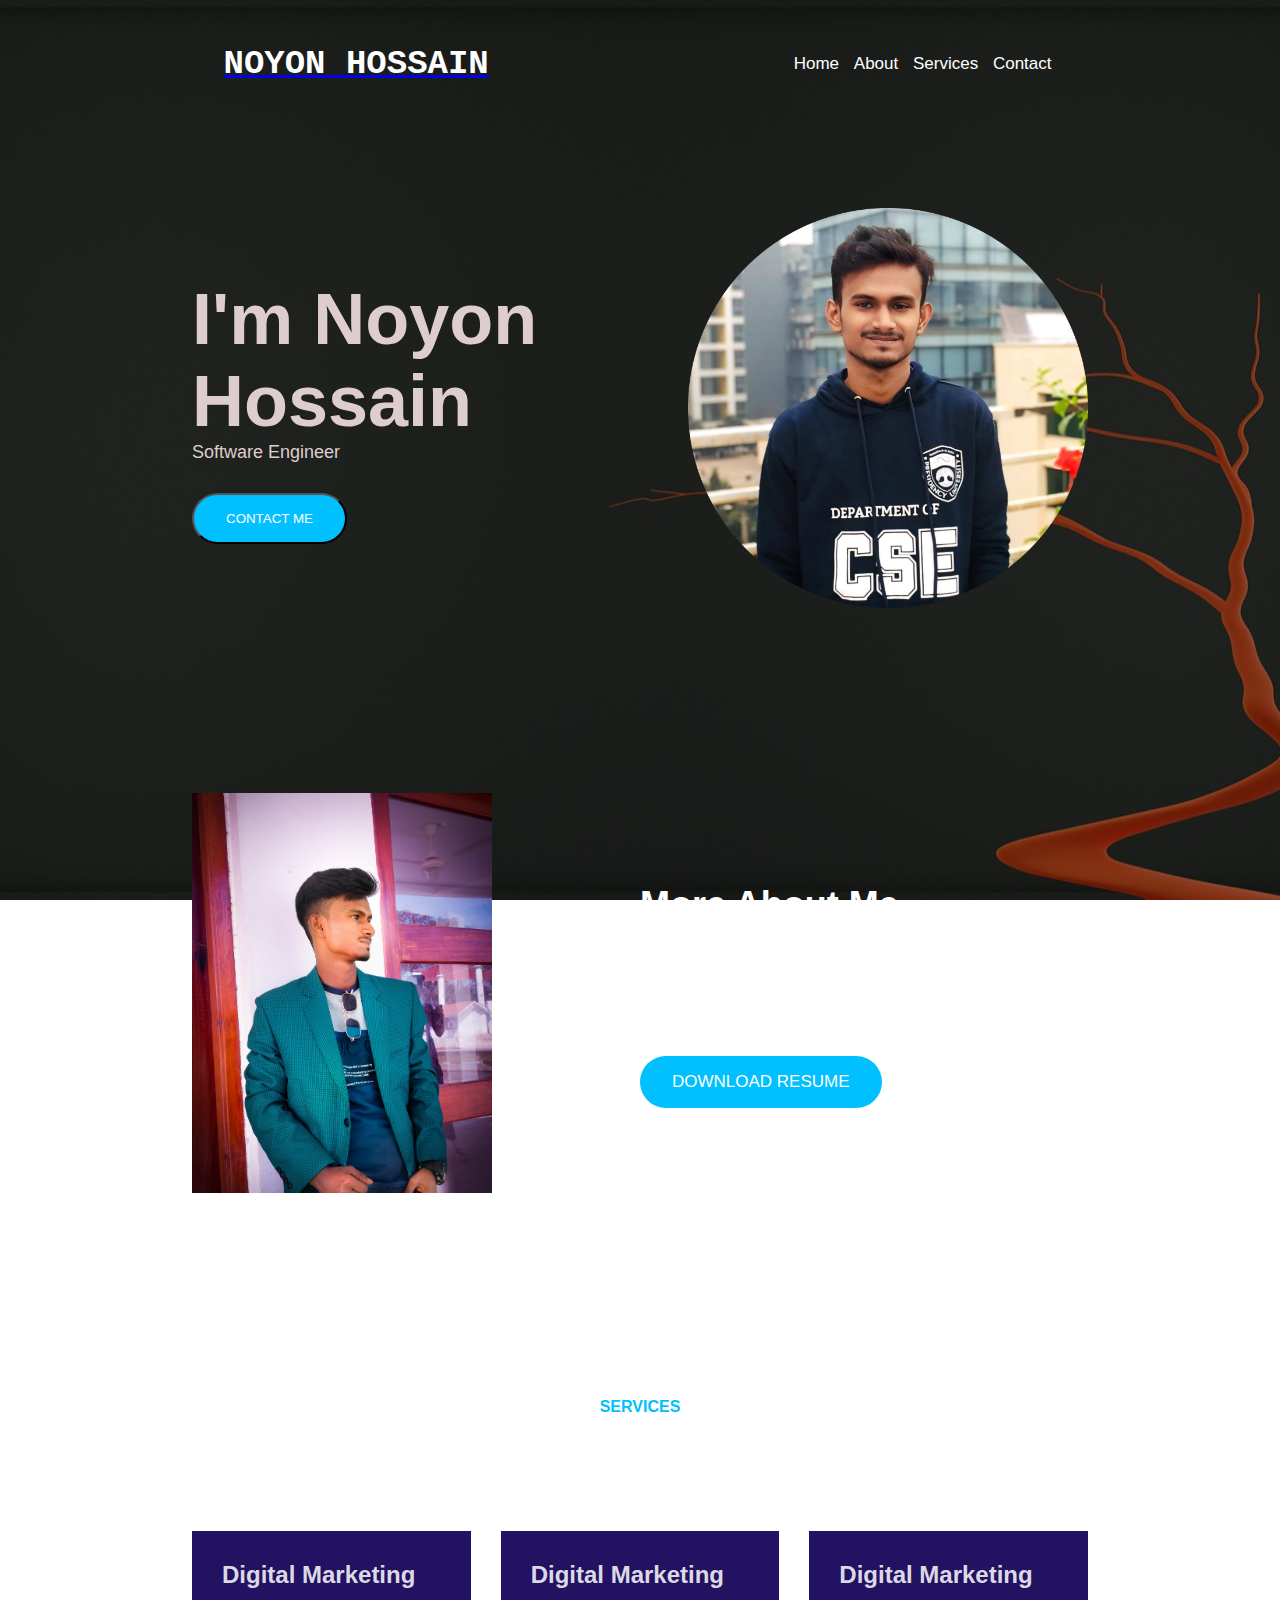
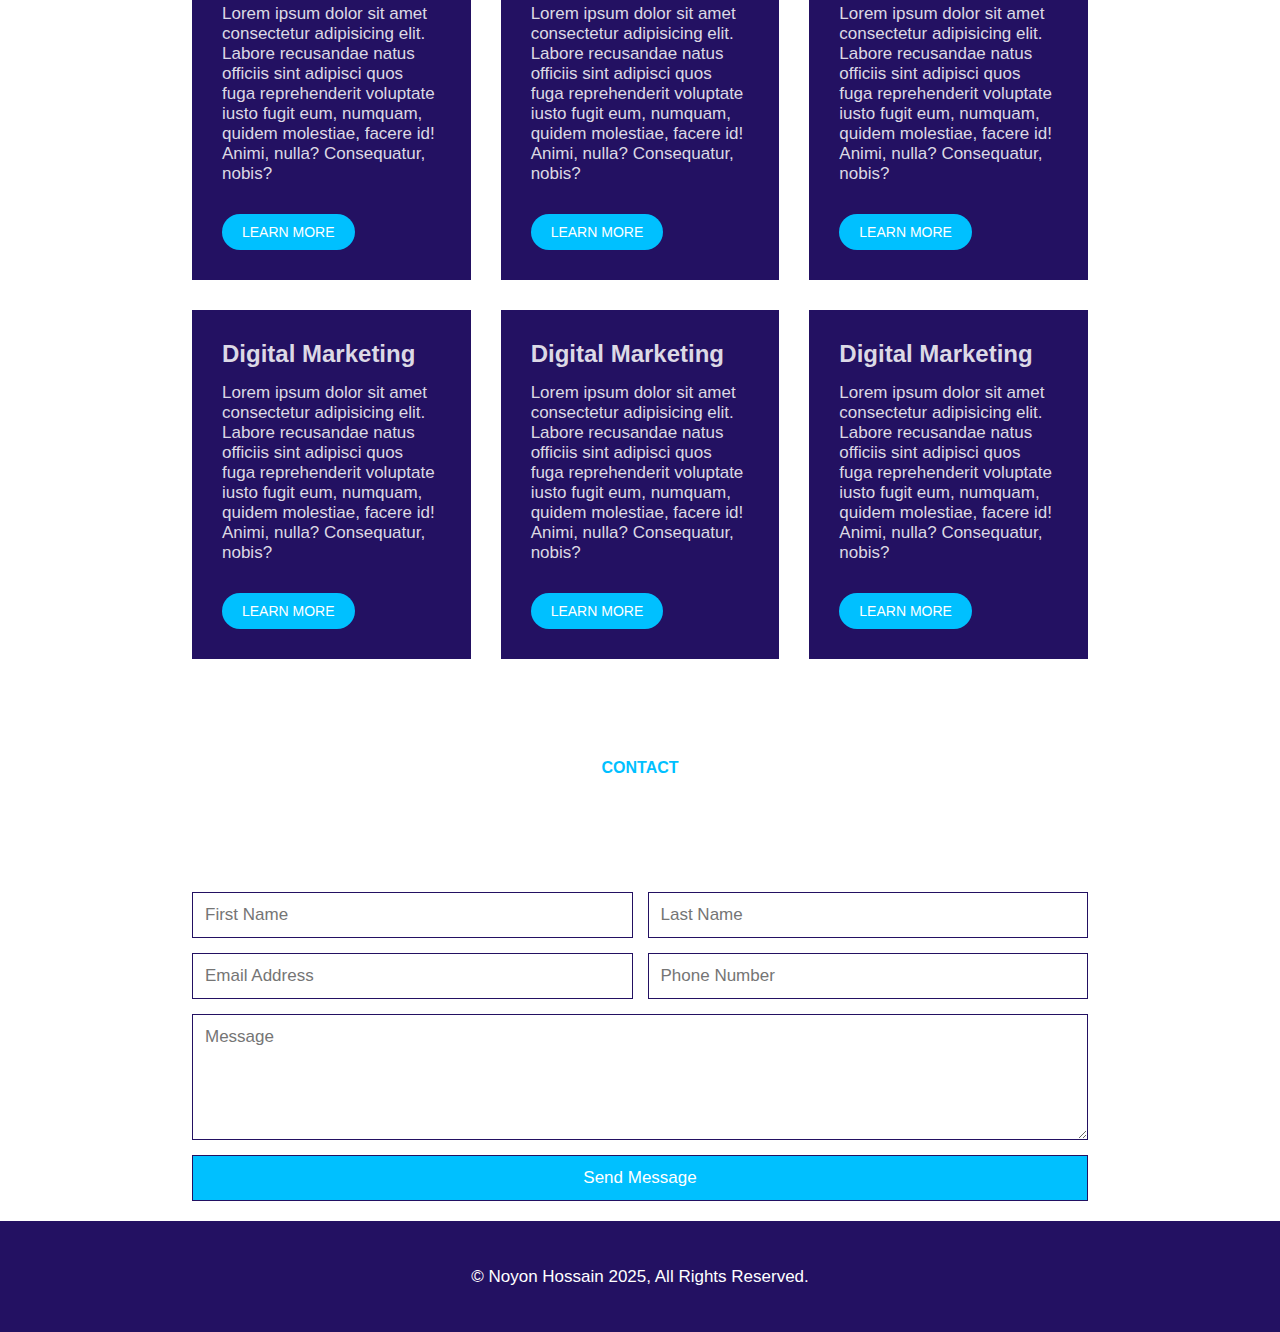
<file: index.html>
<!DOCTYPE html>
<html lang="en">
<head>      
    <meta charset="UTF-8">
    <meta name="viewport" content="width=device-width, initial-scale=1.0">
    <title>Noyon Hossain-Software Engineer</title>
    <link rel="stylesheet" href="style.css">
</head>
<body>
    <!-- Header Area Start -->
   <header class="header-area">
        <div class="container">
            <div class="header-content">
            <div class="logo">
                <a href="#">
                <h1>Noyon Hossain</h1>
                </a>
            </div>
            <nav class="main-menu">
                <a href="#">Home</a>
                <a href="#">About</a>
                <a href="#">Services</a>
                <a href="#">Contact</a>
            </nav>
            </div>
        </div>
    </header>
    <!-- Header Area END -->

    <!-- Hero Area Start -->
   <main class="main-area">
    <section class="hero-area">
        <div class="container">
            <div class="hero-content">
                <div class="hero-text">
                    <h2>I'm Noyon Hossain</h2>
                    <p>Software Engineer</p>
                    <a href="https://wa.link/53jglo" target="_blank">
                    <button class="theme-button">Contact Me</button>
                    </a>
                </div>
                <div class="hero-image">
                    <img src="noyon-hossain.png" alt="Noyon Hossain">
                </div>
            </div>
        </div>
    </section>
    <!-- Hero Area END -->

    <!-- About Area Start -->
   <section class="about-area">
    <div class="container">
        <section class="about-content">
            <div class="about-image">
                <img src="noyon-Hossain.jpg" alt="Noyon Hossain">
            </div>
            <div class="about-text">
                <h2>More About Me</h2>
                <p>Lorem ipsum dolor sit amet consectetur adipisicing elit. Ullam repellendus, illo, error maxime amet explicabo blanditiis magnam veritatis et magni officiis beatae tempore porro necessitatibus ut quas iste numquam quasi.</p>
                <a href="#" class="theme-button">Download Resume</a>
            </div>
            
        </div>
    </section>
   </section>
   <!-- About Area END -->
    <!-- Service Area Start -->
     <section class="service-area">
        <div class="container">
            <div class="section-heading">
                <h3>Services</h3>
                <h2>What I Do</h2>
            </div>
            <div class="service-content">
                <div class="single-service">
                    <h3>Digital Marketing</h3>
                    <p>Lorem ipsum dolor sit amet consectetur adipisicing elit. Labore recusandae natus officiis sint adipisci quos fuga reprehenderit voluptate iusto fugit eum, numquam, quidem molestiae, facere id! Animi, nulla? Consequatur, nobis?</p>
                        <a href="#" class="theme-button-small">Learn More</a>
                </div>
                <div class="single-service">
                    <h3>Digital Marketing</h3>
                    <p>Lorem ipsum dolor sit amet consectetur adipisicing elit. Labore recusandae natus officiis sint adipisci quos fuga reprehenderit voluptate iusto fugit eum, numquam, quidem molestiae, facere id! Animi, nulla? Consequatur, nobis?</p>
                        <a href="#" class="theme-button-small">Learn More</a>
                </div>
                <div class="single-service">
                    <h3>Digital Marketing</h3>
                    <p>Lorem ipsum dolor sit amet consectetur adipisicing elit. Labore recusandae natus officiis sint adipisci quos fuga reprehenderit voluptate iusto fugit eum, numquam, quidem molestiae, facere id! Animi, nulla? Consequatur, nobis?</p>
                        <a href="#" class="theme-button-small">Learn More</a>
                </div>
                <div class="single-service">
                    <h3>Digital Marketing</h3>
                    <p>Lorem ipsum dolor sit amet consectetur adipisicing elit. Labore recusandae natus officiis sint adipisci quos fuga reprehenderit voluptate iusto fugit eum, numquam, quidem molestiae, facere id! Animi, nulla? Consequatur, nobis?</p>
                        <a href="#" class="theme-button-small">Learn More</a>
                </div>
                <div class="single-service">
                    <h3>Digital Marketing</h3>
                    <p>Lorem ipsum dolor sit amet consectetur adipisicing elit. Labore recusandae natus officiis sint adipisci quos fuga reprehenderit voluptate iusto fugit eum, numquam, quidem molestiae, facere id! Animi, nulla? Consequatur, nobis?</p>
                        <a href="#" class="theme-button-small">Learn More</a>
                </div>
                <div class="single-service">
                    <h3>Digital Marketing</h3>
                    <p>Lorem ipsum dolor sit amet consectetur adipisicing elit. Labore recusandae natus officiis sint adipisci quos fuga reprehenderit voluptate iusto fugit eum, numquam, quidem molestiae, facere id! Animi, nulla? Consequatur, nobis?</p>
                        <a href="#" class="theme-button-small">Learn More</a>
                </div>
            </div>
        </div>
     </section>
     <!-- Service Area END -->
    <!-- Contact Area Start -->
     <section class="contract-area">
        <div class="container">
            <div class="section-heading">
                <h3>Contact</h3>
                <h2>Feel Free to Contact Me</h2>
            </div>
            <div class="contract-content">
                <form action="">
                    <input type="text" placeholder="First Name" id="first-name">
                    <input type="text" placeholder="Last Name" id="Last-name">
                    <input type="email" placeholder="Email Address" id="email-address">
                    <input type="tel" placeholder="Phone Number" id="phone-number">
                    <textarea id="message" rows="5" placeholder="Message"></textarea>
                    <input type="submit" value="Send Message" id="send-message">
                </form>
            </div>
        </div>
     </section>
</main>
<!-- Contact Area END -->
   <footer class="footer-area">
    <div class="container">
        <p>&copy; Noyon Hossain 2025, All Rights Reserved. </p>
    </div>
   </footer>
</body>
</html>
</file>
<file: style.css>
*{
    margin: 0;
    padding: 0;
}

body{
    font-weight: 400px;
    font-size: 17px;
    font-family: sans-serif;
    line height: 1.6;
    background-image: URL(bg_1.jpg);
    background-position: center;
    background size: cover;
    background-attachment: fixed;
}

/* Basic CSS */

a{
    font-weight: 500;
}
.section-heading {
    text-align: center;
    margin-bottom: 70px;
}
.section-heading h3{
    font-size: 16px;
    text-transform: uppercase;
    color: #00c0ff;
    
}
.section-heading h2{
    font-size: 40px;
    text-transform: capitalize;
    color: white;
    
}
.theme-button{
    text-decoration: none;
    background-color: #00c0ff;
    color: white;
    text-transform: uppercase;
    padding: 16px 32px;
    display: inline-block;
    margin-top: 30px;
    border-radius: 50px;
    transform: 0.5s;
}
.theme-button:hover{
    background-color: white;
    color: #00c0ff;
}

.theme-button-small{
    text-decoration: none;
    background-color: #00c0ff;
    color: white;
    text-transform: uppercase;
    padding: 10px 20px;
    display: inline-block;
    margin-top: 30px;
    border-radius: 50px;
    transform: 0.5s;
    font-size: 14px;
}
.theme-button-small:hover{
    background-color: white;
    color: #00c0ff;
}



.container{
    padding: 0 15%;
}
.header-area{
    padding: 45px;
}
.header-content{
    display: flex;
    align-items: center;
    justify-content: space-between;
}
.logo{
    text-decoration: none;
}
h1{
    font-family: 'Courier New', Courier, monospace;
}
.logo h1{
    color: white;
    text-transform: uppercase;
    font size: 20px;
}
.main-menu a{
    text-decoration: none;
    color: white;
    display: inline-block;
    padding: 5px;
    margin left: 40px;
    transition: 0.5s;
}
.main-menu a:hover{
    color: aqua;

}

/* hero area css */

.hero-area{
    padding: 80px 0;
}

.hero-content{
    color: rgb(222, 205, 205);
    display: flex;
    align-items: center;
    justify-content: space-between;
}
.hero-content h2{
    font-size: 72px;
}
.hero-text p{
    font-size: 18px;
}

.hero-image img{
    height: 400px;
    width: auto;
}
/* About Area CSS */
.about-area{
    /* background-color: #1b1d1a; */
    padding: 100px 0;
    color: white;
}
.about-content{
    display: flex;
    align-items: center;
    justify-content: space-around;
}
.about-image img{
    height: 400px;
    width: auto;
}
.about-image{
    flex: 1;
}
.about-text{
    flex: 1;
}
.about-text h2{
    font-size: 36px;
    color: white;
    margin-bottom: 20px;
}
/* Service Area Start */
.service-area{
    padding: 100px 0;
}

/* Service Area Start */

.service-content {
    color: rgba(255, 255, 255, 0.852);
    display: grid;
    grid-template-columns: repeat(3,1fr);
    gap: 30px;
}
.single-service {
    background-color: #231162;
    padding: 30px;
}
.single-service h3 {
    font-size: 24px;
    margin-bottom: 15px;
}

/* Contract Area Design */
.contract-content form {
    display: grid;
    gap: 15px;
    grid-template-areas: 
    "f l"
    "e p"
    "m m"
    "s s"
    ;
}
#first-name{
    grid-area: f;
}
#last-name{
    grid-area: l;
}
#email-address{
    grid-area: e;
}
#phone-number{
    grid-area: p;
}
#message{
    grid-area: m;
}
#send-message{
    grid-area: s;
    background-color: #00c0ff;
    cursor: pointer;
}

.contract-content input {
    font-family: 'Lucida Sans', 'Lucida Sans Regular', 'Lucida Grande', 'Lucida Sans Unicode', Geneva, Verdana, sans-serif;
    font-size: 17px;
    padding: 12px;
    background-color: transparent;
    border: 1px solid #231162;
    color: white;
}
.contract-content textarea {
    font-size: 17px;
    font-family: 'Lucida Sans', 'Lucida Sans Regular', 'Lucida Grande', 'Lucida Sans Unicode', Geneva, Verdana, sans-serif;
    padding: 12px;
    background-color: transparent;
    border: 1px solid #231162;
    color: white;
}

/* Footer Area Designing*/
.footer-area {
    padding: 45px 0;
    text-align: center;
    background-color: #231162;
    border-top: 1px solid #231162;
    margin-top: 20px;
    color: white;

}
</file>
